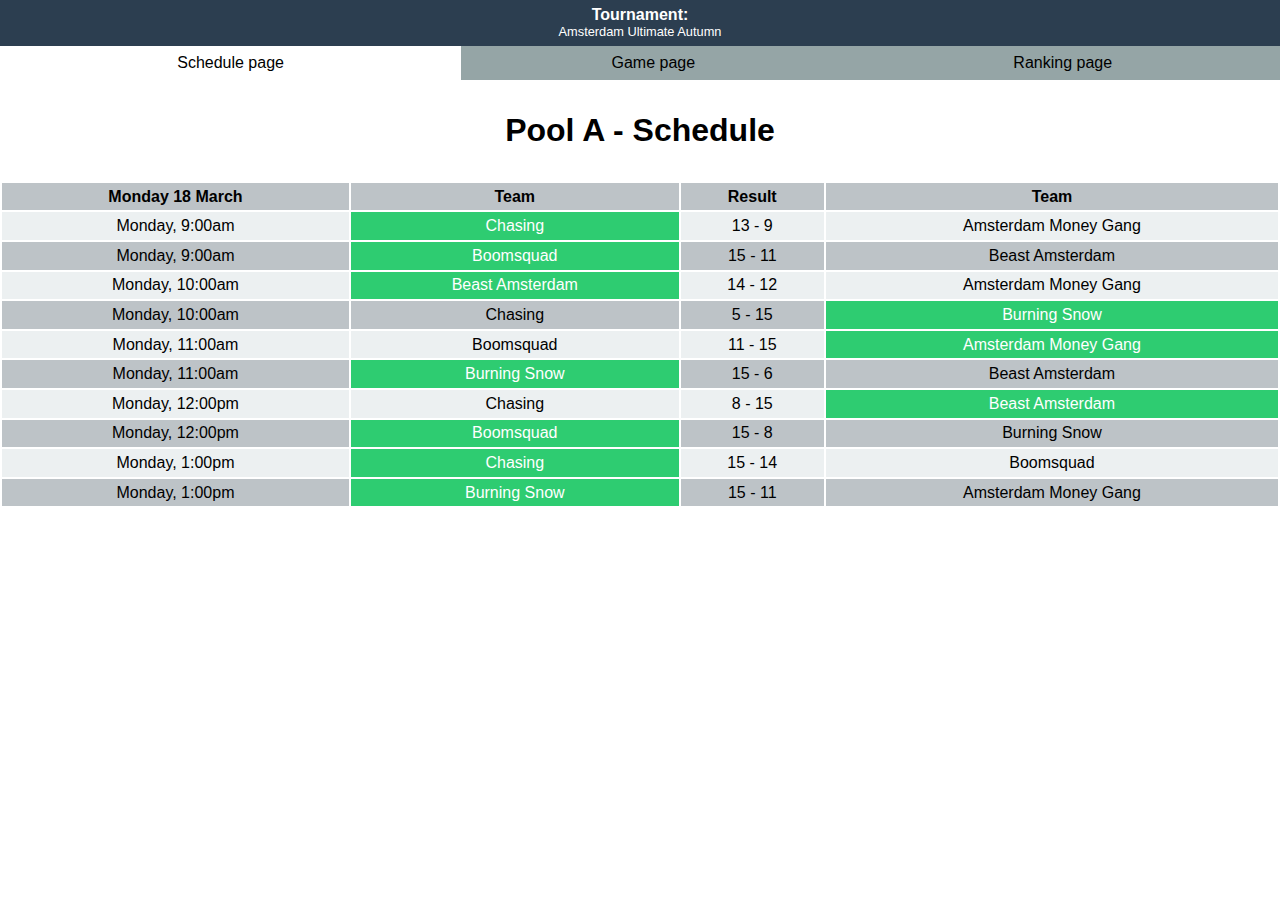
<file: app old/index.html>
<!doctype html>
<html lang="en" ng-app="myApp">
<head>

  <title>FRISBEEEE</title>

  <meta charset="utf-8">
  <meta name="viewport" content="width=device-width, initial-scale=1.0, user-scalable=no">

  <link rel="stylesheet" href="css/app.css"/>

</head>
<body ng-controller="Main">

  <header>
      <h1><span>Tournament: </span>Amsterdam Ultimate Autumn</h1>
  </header>


  <nav>
      <a ng-class="{active:isActive('/schedule')}" href="#/schedule">Schedule page</a></li>
      <a ng-class="{active:isActive('/game')}" href="#/game">Game page</a></li>
      <a ng-class="{active:isActive('/ranking')}" href="#/ranking">Ranking page</a></li>
  </nav>

  <div ng-view>

    <img src="img/loading.gif">
    
  </div>

  <script src="lib/domready/domready.js"></script>
  <script src="lib/angular/angular.js"></script>
  <script src="js/app.js"></script>
  <script src="js/controllers.js"></script>

</body>
</html>
</file>
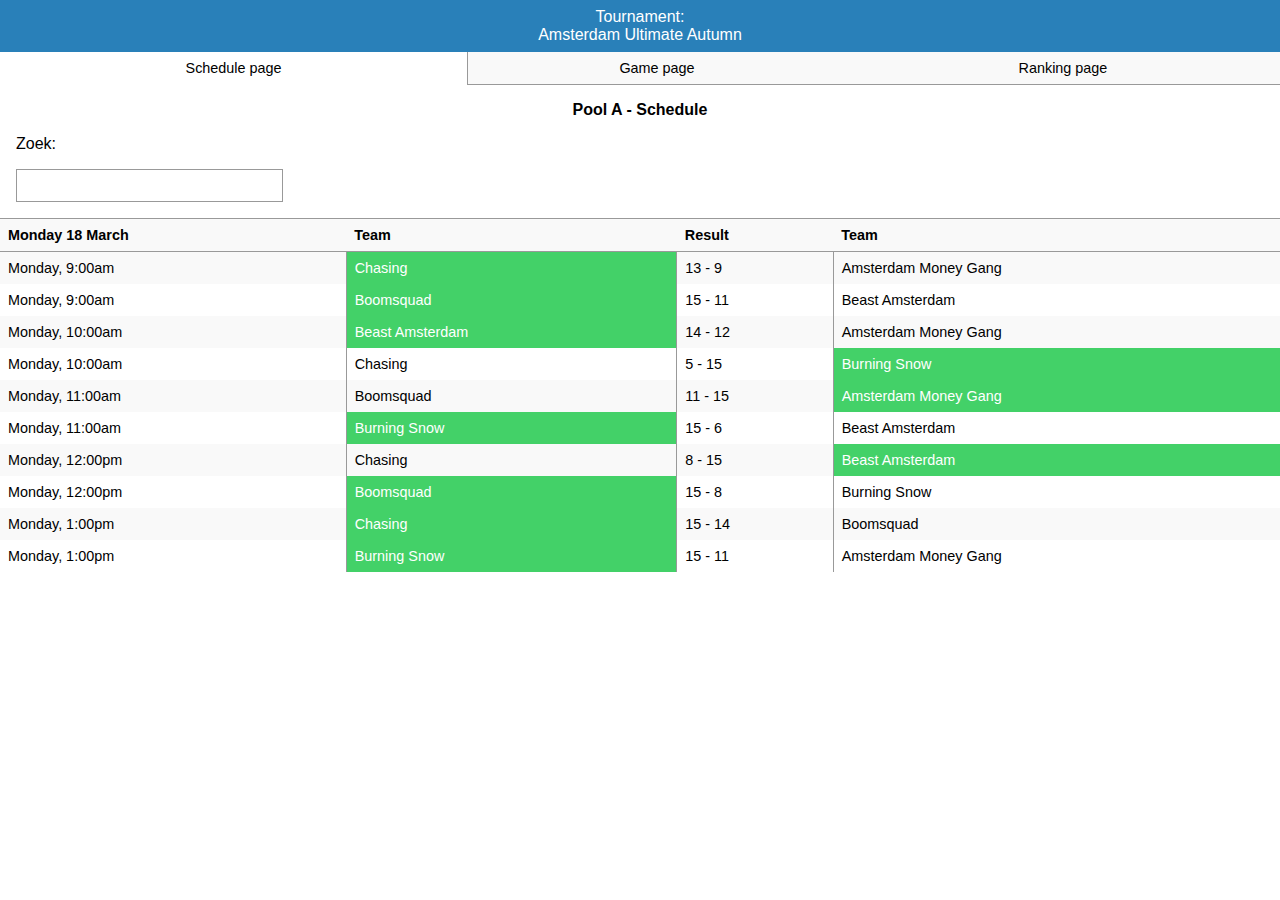
<file: frisbee app/index.html>
<!doctype html>
<html lang="en" ng-app="frisbee">
<head>

	<title>FRISBEEEE</title>

	<meta charset="utf-8">
	<meta name="viewport" content="width=device-width, initial-scale=1.0, user-scalable=no">

	<link rel="stylesheet" href="css/style.css"/>

</head>
<body ng-controller="Main">

	<header>
		<h1><span>Tournament: </span>Amsterdam Ultimate Autumn</h1>
	</header>


	<nav>
	  <a ng-class="{active:isActive('/schedule')}" href="#/schedule">Schedule page</a></li>
	  <a ng-class="{active:isActive('/game')}" href="#/game">Game page</a></li>
	  <a ng-class="{active:isActive('/ranking')}" href="#/ranking">Ranking page</a></li>
	</nav>

	<div ng-view>
		Loading...
	</div>


	<script src="lib/angular/angular.js"></script>
	<script src="js/app.js"></script>
	<script src="js/controllers.js"></script>

</body>
</html>
</file>
<file: app old/css/app.css>
* {
  margin:0;
  padding:0;
  -moz-box-sizing: border-box;
  -webkit-box-sizing: border-box;
  box-sizing:border-box;
}

body {
  font-family: helvetica, arial;
  text-align:center;
  font-size:1rem;
}

a:visited,
a:active,
a:link {
  color:#000;
}

img {
  max-width:100%;
}

body > header {
  background-color:#2C3E50;
  width:100%;
}

section > h1 {
  width:100%;
  padding:0 2em;
}

body > header > h1 {
  color:#fff;
  font-size:1.2em;
  padding:0.5em;
  font-weight:normal;
  font-size:0.8rem;
}

body > header > h1 > span {
  display:block;
  font-weight:bold;
  font-size:1rem;
}

body > nav {
  display:table;
  width:100%;
  background-color:#95A5A6;
}

body > nav > a {
  display:table-cell;
  padding:0.5em 1em;
  text-decoration:none;
  color:#fff;
}

body > nav > a.active {
  background-color:#fff;
  color:#000;
}

table {
  width:100%;
}

.winner {
  background-color:#2ECC71;
  color:#fff;
}

section > h1 {
  margin:1em 0;
}

td, th {
  padding:0.3em;
}

tr:nth-child(even) {
  background-color:#ECF0F1;
}

tr:nth-child(odd) {
  background-color:#BDC3C7;
}

select {
  margin: 2em 0;
}
</file>
<file: frisbee app/css/style.css>
* {
	margin:0;
	padding:0;
	-moz-box-sizing:border-box;
	-webkit-box-sizing:border-box;
	box-sizing:border-box;
}

a:link,
a:visited,
a {
	text-decoration: none;
	color:#000;
}

body {
	font-size:100%;
	font-family: helvetica, arial;

}

table {
	width:100%;
	border-collapse: collapse;
	font-size:0.9rem;
}


td, th {
    padding: 0.5rem;
    text-align: left;
}

th {
	border-top: 1px solid #999;
	border-bottom:1px solid #999;
}

th, tr:nth-child(odd), nav {
	background-color:#f9f9f9;
}

td:not(:first-of-type) {
	border-left: 1px solid #999;
}

header {
	padding:0.5rem;
	width:100%;
	background-color:#2980B9;
}

header h1 {
	text-align: center;
	font-size:1rem;
	color:#fff;
	font-weight:normal;
}

header h1 span {
	display:block;
}

nav {
	display:table;
	width:100%;
	margin-bottom:1rem;
}

nav a {
	padding: 0.5rem;
	font-size: 0.9rem;
	text-align: center;
	display:table-cell; 
	color:#999;
	border-bottom:1px solid #999;
}

nav a.active {
	border-bottom:0;
	color:#000;
	background-color:#fff;
}

nav a:nth-child(1).active {
	border-right:1px solid #999;
}

nav a:nth-child(2).active, th.active {
	border-right:1px solid #999;
	border-left:1px solid #999;
}

nav a:nth-child(3).active {
	border-left:1px solid #999;
}

th.active {
	background-color:rgba(41, 128, 185, 0.30);
}

section h1 {
	margin-bottom:1rem;
	font-size:1em;
	font-weight:bold;
	text-align:center;
}

input {
	-moz-appearance:none;
	-webkit-appearance:none;
	appearance:none;
	border:1px solid #999;
	display:block;
	margin:1rem;
	border-radius:0;
	padding:0.5rem;
	min-width:20em;
	
}

.winner {
	background-color:#43D168;
	color:#fff;
}

label {
	display:block;
	margin:0 1rem;
}
</file>
